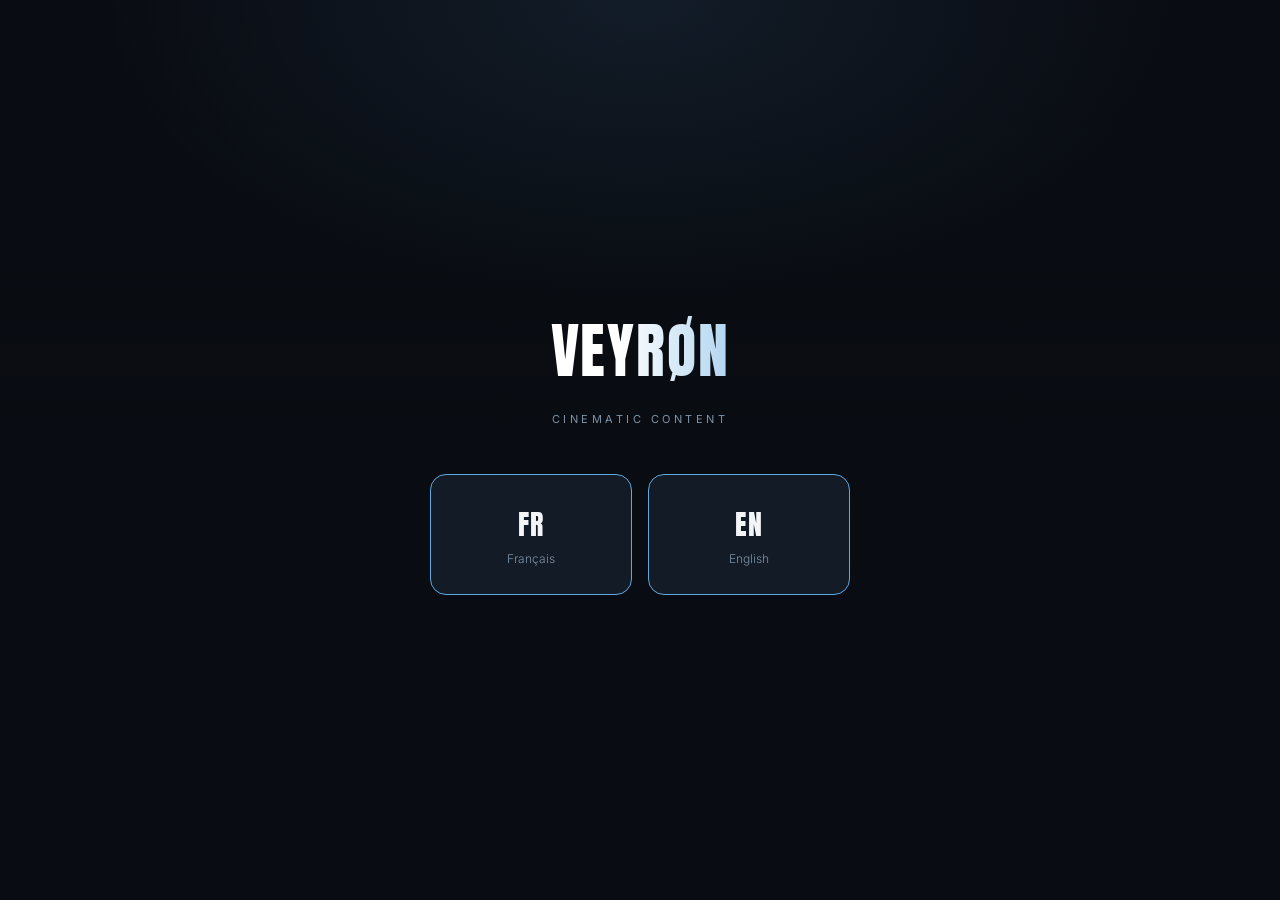
<file: Index.html>
<!DOCTYPE html>
<html lang="fr">
<head>
<meta charset="UTF-8">
<meta name="viewport" content="width=device-width, initial-scale=1.0">
<title>VEYRØN</title>
<style>
  @import url('https://fonts.googleapis.com/css2?family=Anton&family=Inter:wght@300;400;500&display=swap');

  :root{
    --bg: #0A0D13;
    --card: #131B26;
    --card-border: rgba(255,255,255,0.07);
    --text: #F3F5F8;
    --muted: #7C93A8;
    --line: rgba(255,255,255,0.08);
    --accent: #5FA8E0;
    --accent-soft: rgba(95,168,224,0.30);
  }

  *{ box-sizing:border-box; }

  html, body{ height:100%; }

  body{
    margin:0;
    background:var(--bg);
    color:var(--text);
    font-family:'Inter', sans-serif;
    font-weight:300;
    -webkit-font-smoothing:antialiased;
    display:flex;
    align-items:center;
    justify-content:center;
    padding:24px;
  }

  body::before{
    content:'';
    position:fixed;
    inset:0;
    z-index:-1;
    background:
      radial-gradient(ellipse 900px 500px at 50% 0%, rgba(95,168,224,0.10) 0%, transparent 60%),
      linear-gradient(180deg, rgba(10,13,19,0.94) 0%, rgba(10,13,19,0.90) 40%, rgba(10,13,19,0.97) 100%);
  }

  .wrap{
    text-align:center;
    max-width:420px;
    width:100%;
  }

  .wordmark{
    font-family:'Anton', sans-serif;
    font-weight:400;
    font-size:clamp(42px, 10vw, 60px);
    letter-spacing:0.03em;
    margin:0;
    background:linear-gradient(90deg, #FFFFFF 0%, #FFFFFF 45%, var(--accent) 100%);
    -webkit-background-clip:text;
    background-clip:text;
    color:transparent;
    animation:neonPulse 4s ease-in-out infinite;
  }

  @keyframes neonPulse{
    0%, 100%{ filter:drop-shadow(0 0 14px rgba(95,168,224,0.30)); }
    50%{ filter:drop-shadow(0 0 24px rgba(95,168,224,0.55)); }
  }

  .tagline{
    font-size:11px;
    letter-spacing:0.32em;
    text-transform:uppercase;
    color:var(--muted);
    margin:16px 0 48px;
    font-weight:400;
  }

  .lang-grid{
    display:grid;
    grid-template-columns:1fr 1fr;
    gap:16px;
  }

  .lang-card{
    background:var(--card);
    border:1px solid var(--accent);
    border-radius:16px;
    padding:28px 16px;
    text-decoration:none;
    color:var(--text);
    display:block;
    animation:glowPulse 3.5s ease-in-out infinite;
    transition:transform .2s ease;
  }

  .lang-card:hover{ transform:translateY(-2px); }

  .lang-card:nth-child(2){ animation-delay:.4s; }

  @keyframes glowPulse{
    0%, 100%{ box-shadow:0 0 0 1px var(--accent), 0 0 22px var(--accent-soft), 0 8px 24px rgba(0,0,0,0.35); }
    50%{ box-shadow:0 0 0 1px var(--accent), 0 0 38px rgba(95,168,224,0.5), 0 8px 24px rgba(0,0,0,0.35); }
  }

  .lang-code{
    font-family:'Anton', sans-serif;
    font-weight:400;
    font-size:28px;
    letter-spacing:0.04em;
    margin:0 0 6px;
  }

  .lang-label{
    font-size:12px;
    color:var(--muted);
    margin:0;
  }

  @media (prefers-reduced-motion: reduce){
    .wordmark, .lang-card{ animation:none; }
    .lang-card{ box-shadow:0 0 0 1px var(--accent), 0 0 22px var(--accent-soft), 0 8px 24px rgba(0,0,0,0.35); }
  }
</style>
</head>
<body>

  <div class="wrap">
    <p class="wordmark">VEYRØN</p>
    <p class="tagline">Cinematic Content</p>

    <div class="lang-grid">
      <a class="lang-card" href="fr.html">
        <p class="lang-code">FR</p>
        <p class="lang-label">Français</p>
      </a>
      <a class="lang-card" href="en.html">
        <p class="lang-code">EN</p>
        <p class="lang-label">English</p>
      </a>
    </div>
  </div>

</body>
</html>
</file>
